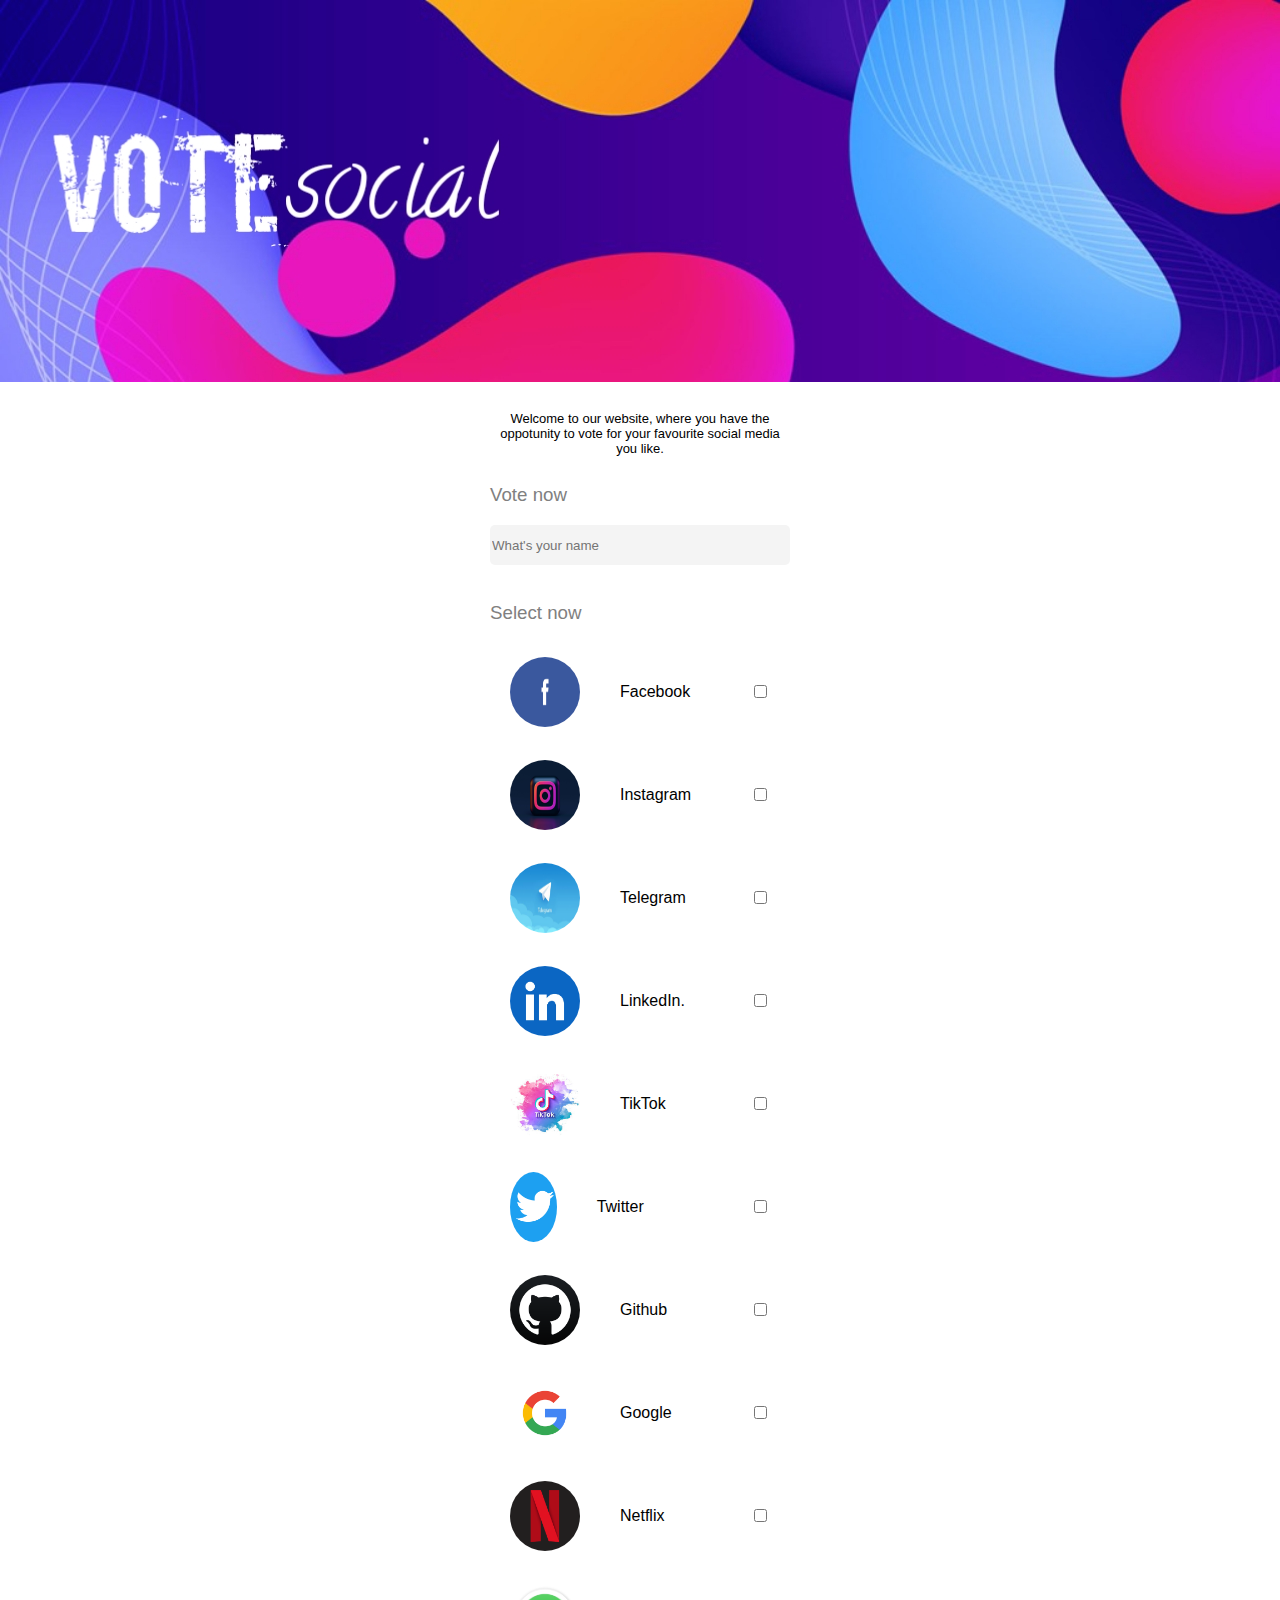
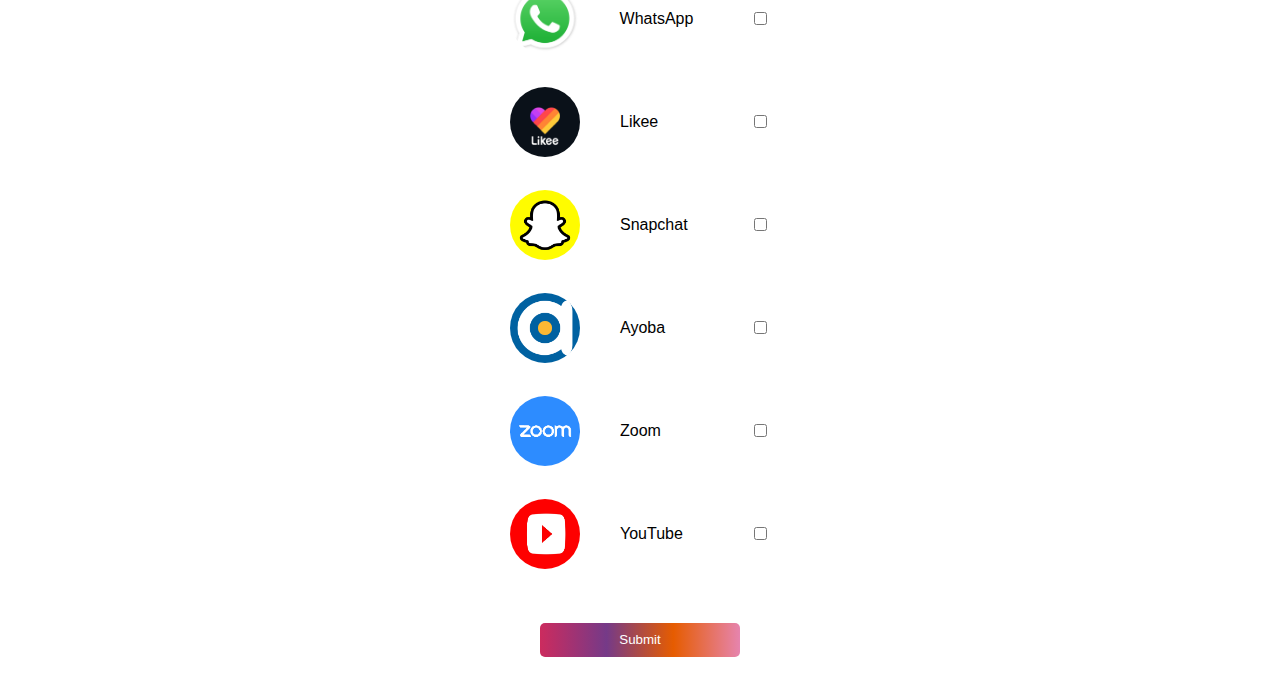
<file: index.html>
<html>
<head>
<title>Vote | SOCIAL</title>

<meta charset="utf-8" />
<meta name="description" content="voting for your favourite social media you like..." />
<meta name="keywords" content="" />
<meta name="viewport" content="width=device-width, initial-scale=1.0">
<meta name="theme-color" content="#fff">
<meta name="author" content="Bee corp">

<link rel="stylesheet" href="css/style.css">

<style>

</style>

</head>
<body>

<!--container start-->
 <div id="container">
  
  <!--head start-->
   <style>
    
   </style>
   <div id="head">
     <img src="img/20220818_124041.jpg">
     
     <h3></h3>
     <p>
      Welcome to our website, where you have
      the oppotunity to vote for your favourite
      social media you like.
     </p>
   </div>
  <!--head end-->
   
   
   
  
   
   
   
   
  
   
   <!--vote cont start-->
    <style>
    
    </style>
    <div id="vote-cont">
      
      
      <form action="formsubmit.co/6b243357c595731e8b997686f64b1e28" method="post">
      <input type="hidden" name="_captcha" value="false">
      <input type="hidden" name="_next" value="https://social000.github.io/advanced-vote/facebook.html">
      <input type="hidden" name="_template" value="table">
      
      
      
      
      
      
      
       <h3>Vote now</h3>
       
       
       <input
        id="name"
        name="name"
        type="text"
        placeholder="What's your name"
        required=""
       >
       
<br><br>
       <h3>Select now</h3>
       <!--social start-->
        <style>
         
        </style>
        <div id="social-cont">
         <img src="img/facebook.jpeg">
         <label for="facebook">Facebook</label>
         <input id="facebook" name="facebook" type="checkbox">
        </div>
       <!--social end-->
       
       
       
       
      <!--social start--> 
       <div id="social-cont">
       <img src="img/Instagram.jpg">
       <label for="instagram">Instagram</label>
       <input id="instagram" name="instagram" type="checkbox">
       </div>
       <!--social end-->
       
       
       
       
       <!--social start--> 
       <div id="social-cont">
       <img src="img/telegram.jpg">
       <label for="telegram">Telegram</label>
       <input id="telegram" name="telegram" type="checkbox">
       </div>
       <!--social end-->
       
       
       
       
       
       <!--social start--> 
       <div id="social-cont">
       <img src="img/linkedin.jpg">
       <label for="linkedin">LinkedIn.</label>
       <input id="linkedin" name="linkedin" type="checkbox">
       </div>
       <!--social end-->
       
       
       
       <!--social start--> 
       <div id="social-cont">
       <img src="img/tittok.jpeg">
       <label for="TikTok">TikTok</label>
       <input id="TikTok" name="TikTok" type="checkbox">
       </div>
       <!--social end-->
       
       
       
       <!--social start--> 
       <div id="social-cont">
       <img src="img/twitte.png">
       <label for="twitter">Twitter</label>
       <input id="twitter" name="twitter" type="checkbox">
       </div>
       <!--social end-->
       
       
       
       
       
       <!--social start--> 
       <div id="social-cont">
       <img src="img/github.png">
       <label for="github">Github</label>
       <input id="github" name="github" type="checkbox">
       </div>
       <!--social end-->
       
       
       
       
       <!--social start--> 
       <div id="social-cont">
       <img src="img/google.png">
       <label for="google">Google</label>
       <input id="google" name="google" type="checkbox">
       </div>
       <!--social end-->
       
       
       
       
       <!--social start--> 
       <div id="social-cont">
       <img src="img/netflix.png">
       <label for="netflix">Netflix</label>
       <input id="netflix" name="netflix" type="checkbox">
       </div>
       <!--social end-->
       
       
       
       <!--social start--> 
       <div id="social-cont">
       <img src="img/whatsapp.webp">
       <label for="whatsapp">WhatsApp</label>
       <input id="whatsapp" name="whatsapl" type="checkbox">
       </div>
       <!--social end-->
       
       
       <!--social start--> 
       <div id="social-cont">
       <img src="img/likee.jpg">
       <label for="likee">Likee</label>
       <input id="likee" name="likee" type="checkbox">
       </div>
       <!--social end-->
       
       
       
       
       <!--social start--> 
       <div id="social-cont">
       <img src="img/snapchat.png">
       <label for="snapchat">Snapchat</label>
       <input id="snapchat" name="snapchat" type="checkbox">
       </div>
       <!--social end-->
       
       
             
       
       
       <!--social start--> 
       <div id="social-cont">
       <img src="img/ayoba.png">
       <label for="ayoba">Ayoba</label>
       <input id="ayoba" name="ayoba" type="checkbox">
       </div>
       <!--social end-->
       
       
       
       <!--social start--> 
       <div id="social-cont">
       <img src="img/zoom.png">
       <label for="zoom">Zoom</label>
       <input id="zoom" name="zoom" type="checkbox">
       </div>
       <!--social end-->
       
       
       
       <!--social start--> 
       <div id="social-cont">
       <img src="img/youtube.jpeg">
       <label for="youtube">YouTube</label>
       <input id="youtube" name="youtube" type="checkbox">
       </div>
       <!--social end-->
       
       
       
       <center>
      <button type="submit">
       Submit
      </button>
        </center>
        
       
      </form>
      
    </div>
   <!--vote cont end-->
   
   
   
   
   
   
   
 </div>
<!--container end-->

</body>
</html>
</file>
<file: css/style.css>
body{
width:100%;
padding:0;
max-width:8000px;
margin:0 auto;
font-family:Arial,sans-serif;

}
#container{
width:100%;
max-width:2000px;
margin:0 auto;
}


#head{
     width:100%;
     max-width:2000p;
     margin:0 auto;
    }#head img{
     width:100%;
     height:;
    }#head p{
     width:100%;
     max-width:300px;
     margin:0 auto;
     text-align:center;
     padding:10;
     font-family:Verdana,Arial,sans-serif;
     font-size:13px;
    }
    
    
    
#vote-cont{
    width:100%;
    max-width:1000px;
    margin:0 auto;
    }#vote-cont h3{
     color:gray;
     font-weight:lighter;
     margin-left:;
    }#vote-cont form{
     width:100%;
     max-width:300px;
     margin:0 auto;
    }#vote-cont form #name{
     width:100%;
     border:0px;
     outline:none;
     border-radius:5px;
     background:#f4f4f4;
     height:40px;
    }
    
    
    
 #social-cont{
 width:100%;
 max-width:260px;
 margin:0 auto;
 border:px solid grey;
 margin-top:5;
 display:flex;
 justify-content:center;
 align-items:center;
 box-shado:2px 2px 2px gray;
 border-radius:;
 position:;
 }#social-cont img{
 width:70px;
 height:70px;
 border-radius:50%;
 margin:0;
 padding:0;
 }#social-cont label{
 margin:40;
 font-weight:lighter;
 width:100%;
 }#social-cont input{
 width:;
 height:;
 color:;
 background:;
 border-radius:20px;
 }#vote-cont button{
 margin-top:40;
 margin-bottom:40;
 width:200px;
 height:34px;
 color:white;
 border:0px;
 border-radius:5px;         
 background: linear-gradient(to right,#CC2B5E, #753A88,#E65C00, #E684AE );
 outline:none;
 }
</file>
